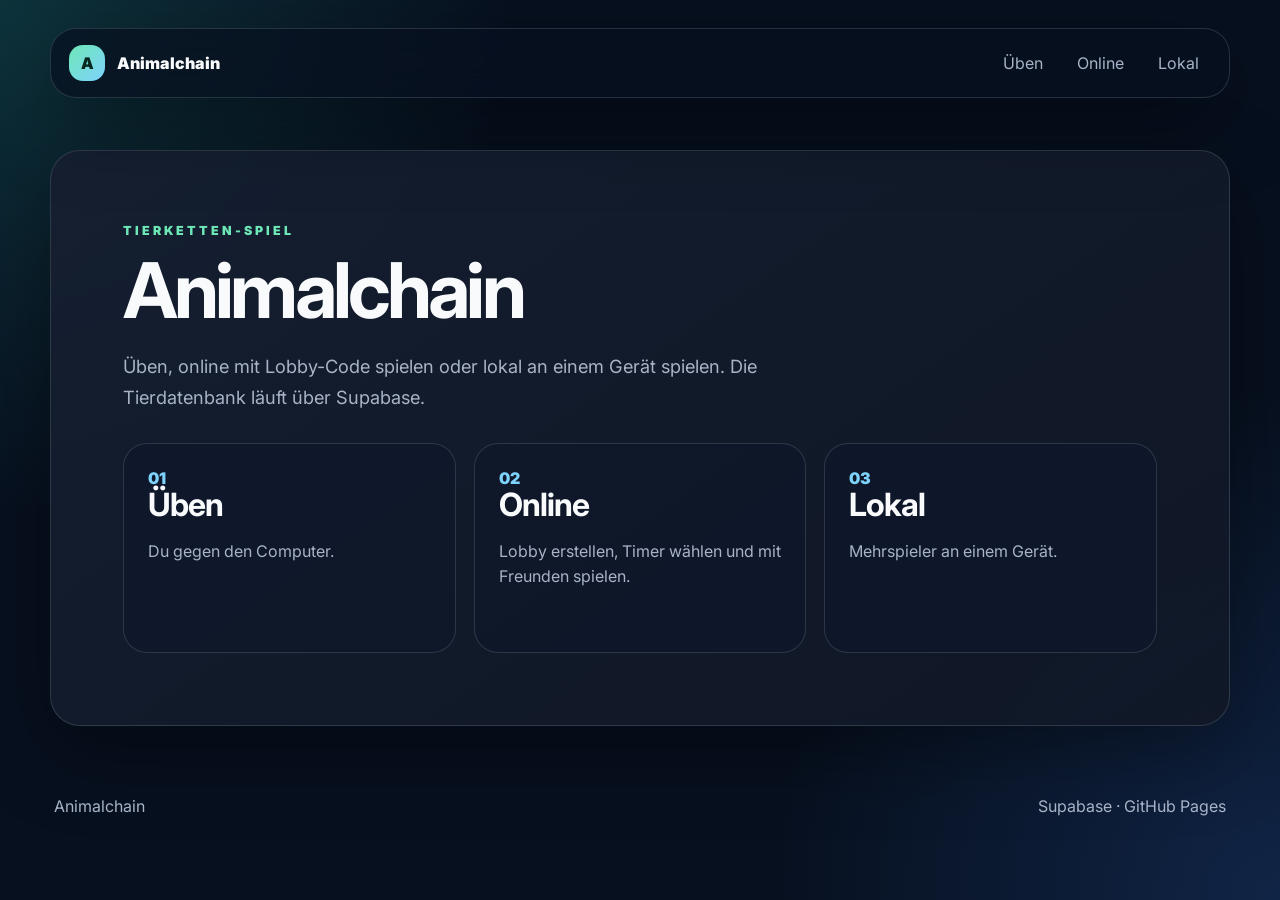
<file: index.html>
<!doctype html><html lang="de"><head><meta charset="utf-8"><meta name="viewport" content="width=device-width, initial-scale=1"><link rel="stylesheet" href="assets/styles.css"><link rel="icon" type="image/svg+xml" href="assets/favicon.svg"><title>Animalchain</title></head>
<body data-page="home"><div class="shell"><nav class="topbar"><a class="brand" href="index.html"><span class="brand-mark">A</span><span>Animalchain</span></a><div class="nav-links"><a href="practice.html">Üben</a><a href="online.html">Online</a><a href="local.html">Lokal</a></div></nav>
<main class="hero"><section class="hero-card"><p class="eyebrow">Tierketten-Spiel</p><h1>Animalchain</h1><p class="lead">Üben, online mit Lobby-Code spielen oder lokal an einem Gerät spielen. Die Tierdatenbank läuft über Supabase.</p>
<div class="card-grid"><a class="mode-card" href="practice.html"><span>01</span><h2>Üben</h2><p>Du gegen den Computer.</p></a><a class="mode-card" href="online.html"><span>02</span><h2>Online</h2><p>Lobby erstellen, Timer wählen und mit Freunden spielen.</p></a><a class="mode-card" href="local.html"><span>03</span><h2>Lokal</h2><p>Mehrspieler an einem Gerät.</p></a></div>
</section></main><footer class="footer"><span>Animalchain</span><span>Supabase · GitHub Pages</span></footer></div></body></html>
</file>
<file: assets/styles.css>
@import url("https://fonts.googleapis.com/css2?family=Inter:wght@400;600;700;900&display=swap");
:root{--bg:#07101f;--panel:rgba(22,31,49,.9);--panel2:rgba(17,24,39,.92);--border:rgba(148,163,184,.22);--text:#f8fafc;--muted:#a8b3c7;--accent:#7dd3fc;--accent2:#6ee7b7;--danger:#fb7185;--warning:#fbbf24;--success:#34d399;--shadow:0 26px 80px rgba(0,0,0,.36);font-family:Inter,system-ui,-apple-system,BlinkMacSystemFont,"Segoe UI",sans-serif}
*{box-sizing:border-box}body{min-height:100vh;margin:0;color:var(--text);background:radial-gradient(circle at top left,rgba(45,212,191,.18),transparent 32rem),radial-gradient(circle at bottom right,rgba(59,130,246,.18),transparent 32rem),var(--bg)}a{color:inherit;text-decoration:none}button,input,select{font:inherit}.shell{width:min(1180px,calc(100% - 32px));margin:0 auto;padding:28px 0}.topbar{display:flex;align-items:center;justify-content:space-between;gap:18px;padding:14px 18px;border:1px solid var(--border);border-radius:26px;background:rgba(7,16,31,.72);backdrop-filter:blur(16px);box-shadow:var(--shadow);position:sticky;top:12px;z-index:5}.brand{display:inline-flex;align-items:center;gap:12px;font-weight:900}.brand-mark{width:36px;height:36px;display:grid;place-items:center;border-radius:14px;background:linear-gradient(135deg,var(--accent2),var(--accent));color:#06281f}.nav-links{display:flex;gap:10px;color:var(--muted)}.nav-links a{padding:10px 12px;border-radius:12px}.nav-links a:hover{background:rgba(148,163,184,.12);color:var(--text)}.hero{padding:52px 0}.hero-card,.panel{border:1px solid var(--border);border-radius:30px;background:linear-gradient(145deg,var(--panel),var(--panel2));box-shadow:var(--shadow)}.hero-card{padding:clamp(28px,6vw,72px)}.eyebrow{margin:0 0 12px;color:var(--accent2);font-size:.78rem;font-weight:900;letter-spacing:.24em;text-transform:uppercase}h1,h2,h3{margin:0;line-height:1.08}h1{font-size:clamp(2.2rem,6vw,4.8rem);letter-spacing:-.05em}h2{font-size:clamp(1.45rem,3vw,2rem);letter-spacing:-.03em}.lead{max-width:720px;color:var(--muted);font-size:1.14rem;line-height:1.7}.card-grid{display:grid;grid-template-columns:repeat(3,minmax(0,1fr));gap:18px;margin-top:30px}.mode-card{min-height:210px;padding:24px;border:1px solid var(--border);border-radius:24px;background:rgba(15,23,42,.72);transition:transform .2s ease,border-color .2s ease}.mode-card:hover{transform:translateY(-4px);border-color:rgba(125,211,252,.55)}.mode-card span{color:var(--accent);font-weight:900}.mode-card p{color:var(--muted);line-height:1.6}.page-grid{display:grid;grid-template-columns:minmax(320px,440px) 1fr;gap:22px;align-items:start;padding:32px 0}.panel{padding:24px}.panel-heading{margin-bottom:24px}.compact{margin:18px 0 12px}.status-grid{display:grid;grid-template-columns:repeat(3,1fr);gap:14px;margin-bottom:20px}.stat{padding:18px;border:1px solid var(--border);border-radius:20px;background:rgba(15,23,42,.55)}.stat span{display:block;margin-bottom:12px;color:var(--muted)}.stat strong{font-size:1.55rem}.input-row{display:grid;grid-template-columns:1fr auto;gap:12px;margin:18px 0}.stack-form{display:grid;gap:12px;margin:12px 0}input,select{width:100%;padding:15px 16px;color:var(--text);background:rgba(15,23,42,.78);border:1px solid var(--border);border-radius:16px;outline:none}input:focus,select:focus{border-color:var(--accent)}.button{border:0;border-radius:16px;padding:14px 18px;font-weight:900;color:var(--text);background:rgba(148,163,184,.24);cursor:pointer}.button.primary{background:linear-gradient(135deg,var(--accent2),var(--accent));color:#06281f}.button.secondary{background:rgba(148,163,184,.22)}.button.ghost{background:transparent;border:1px solid var(--border)}.button.full{width:100%;margin-top:12px}.actions-row{display:flex;flex-wrap:wrap;gap:12px;margin:18px 0}.message{margin:18px 0 0;padding:14px 16px;border:1px solid var(--border);border-radius:16px;color:var(--muted);background:rgba(15,23,42,.45);line-height:1.5}.message.error{color:#fecdd3;border-color:rgba(251,113,133,.45)}.message.success{color:#bbf7d0;border-color:rgba(52,211,153,.45)}.message.warning{color:#fde68a;border-color:rgba(251,191,36,.45)}.hint,.small-meta{color:var(--muted)}.players-list{display:grid;gap:10px;margin-top:14px}.player-row{display:flex;align-items:center;justify-content:space-between;gap:14px;padding:14px;border:1px solid var(--border);border-radius:16px;background:rgba(15,23,42,.45)}.player-row.eliminated{opacity:.55}.meta{color:var(--muted);font-size:.9rem}.pill{padding:6px 10px;border-radius:999px;background:rgba(125,211,252,.16);color:var(--accent);font-weight:800}.pill.danger{color:#fecdd3;background:rgba(251,113,133,.14)}.pill.success{color:#bbf7d0;background:rgba(52,211,153,.14)}.ticket{margin-top:16px;padding:16px;border:1px dashed rgba(125,211,252,.55);border-radius:18px;background:rgba(125,211,252,.08);display:grid;gap:10px}.ticket strong{font-size:2rem;letter-spacing:.12em}.divider{height:1px;background:var(--border);margin:22px 0}.toggle-line{display:flex;justify-content:space-between;gap:18px;align-items:center;padding:14px;border:1px solid var(--border);border-radius:18px;background:rgba(15,23,42,.45)}.toggle-line small{display:block;color:var(--muted);margin-top:4px}.toggle-line input{width:auto;transform:scale(1.35)}.select-label{display:block;margin:14px 0 8px;color:var(--muted)}.turn-badge{padding:14px 16px;border-radius:16px;background:rgba(125,211,252,.12);color:#e0f2fe;font-weight:800}.two-columns{display:grid;grid-template-columns:.8fr 1fr;gap:18px;margin-top:22px}.footer{display:flex;justify-content:space-between;gap:16px;padding:18px 4px;color:var(--muted)}@media(max-width:860px){.page-grid,.card-grid,.two-columns{grid-template-columns:1fr}.status-grid{grid-template-columns:1fr}.input-row{grid-template-columns:1fr}.topbar{align-items:flex-start;flex-direction:column}.nav-links{flex-wrap:wrap}}

/* ===== Spielverlauf (Timeline) ===== */
.moves-list,.moves-timeline{list-style:none;margin:0;padding:6px 8px 6px 0;display:flex;flex-direction:column;gap:0}

.move-item{position:relative;display:grid;grid-template-columns:52px 1fr auto;align-items:center;gap:16px;padding:16px 18px;margin-bottom:12px;border:1px solid var(--border);border-radius:20px;background:linear-gradient(135deg,rgba(22,31,49,.7),rgba(15,23,42,.5));backdrop-filter:blur(8px);transition:all .25s cubic-bezier(.4,0,.2,1);animation:moveSlideIn .45s cubic-bezier(.16,1,.3,1);overflow:hidden}
.move-item::before{content:"";position:absolute;left:0;top:0;bottom:0;width:3px;background:linear-gradient(to bottom,var(--accent2),var(--accent));opacity:.35;transition:opacity .25s ease,width .25s ease}
.move-item:hover{transform:translateX(4px);border-color:rgba(125,211,252,.4);box-shadow:0 8px 24px rgba(0,0,0,.25)}
.move-item:hover::before{opacity:.8;width:4px}

.move-item.move-latest{border-color:rgba(110,231,183,.55);background:linear-gradient(135deg,rgba(110,231,183,.16),rgba(125,211,252,.08),rgba(15,23,42,.5));box-shadow:0 8px 32px rgba(110,231,183,.18),inset 0 1px 0 rgba(255,255,255,.06);animation:moveSlideIn .45s cubic-bezier(.16,1,.3,1),latestGlow 2.4s ease-in-out infinite}
.move-item.move-latest::before{opacity:1;width:4px;background:linear-gradient(to bottom,var(--accent2),var(--accent));box-shadow:0 0 12px rgba(110,231,183,.6)}

.move-item:not(:last-child)::after{content:"";position:absolute;left:32px;bottom:-12px;width:2px;height:12px;background:linear-gradient(to bottom,rgba(125,211,252,.35),transparent);z-index:0}

.move-avatar{position:relative;display:flex;align-items:center;justify-content:center;width:52px;height:52px;border-radius:50%;background:linear-gradient(135deg,var(--accent2),var(--accent));color:#06281f;font-weight:900;font-size:18px;letter-spacing:.5px;box-shadow:0 4px 16px rgba(125,211,252,.3),inset 0 1px 0 rgba(255,255,255,.25);text-transform:uppercase}
.move-avatar .move-number-badge{position:absolute;top:-4px;right:-4px;display:flex;align-items:center;justify-content:center;min-width:22px;height:22px;padding:0 6px;border-radius:11px;background:var(--bg);color:var(--accent);border:1.5px solid var(--accent);font-size:11px;font-weight:900;box-shadow:0 2px 6px rgba(0,0,0,.35)}
.move-item.move-latest .move-avatar{background:linear-gradient(135deg,#fff,var(--accent2));box-shadow:0 6px 22px rgba(110,231,183,.45),inset 0 1px 0 rgba(255,255,255,.4)}
.move-item.move-latest .move-avatar .move-number-badge{background:var(--accent2);color:#06281f;border-color:var(--accent2)}

.move-content{display:flex;flex-direction:column;gap:6px;min-width:0}
.move-animal{font-size:1.15rem;font-weight:800;color:var(--text);letter-spacing:.2px;word-break:break-word;line-height:1.25}
.move-animal .letter-highlight{display:inline-block;padding:2px 8px;margin:0 1px;background:rgba(125,211,252,.18);color:var(--accent);border-radius:7px;font-weight:900;border:1px solid rgba(125,211,252,.25)}
.move-item.move-latest .move-animal .letter-highlight{background:rgba(110,231,183,.22);color:var(--accent2);border-color:rgba(110,231,183,.4)}

.move-player{display:flex;align-items:center;gap:8px;font-size:.85rem;color:var(--muted);font-weight:600}
.move-player-icon{display:inline-flex;align-items:center;justify-content:center;width:18px;height:18px;border-radius:50%;background:rgba(148,163,184,.2);font-size:10px}

.move-meta{display:flex;flex-direction:column;align-items:flex-end;gap:6px}
.move-time{font-size:.72rem;color:var(--muted);opacity:.85;font-variant-numeric:tabular-nums;white-space:nowrap;padding:4px 10px;border-radius:999px;background:rgba(15,23,42,.6);border:1px solid var(--border);font-weight:700;letter-spacing:.3px}
.move-latest-tag{font-size:.65rem;font-weight:900;letter-spacing:.12em;text-transform:uppercase;padding:3px 8px;border-radius:999px;background:linear-gradient(135deg,var(--accent2),var(--accent));color:#06281f;box-shadow:0 2px 8px rgba(110,231,183,.4)}

.moves-empty{display:flex;flex-direction:column;align-items:center;gap:12px;padding:42px 20px;color:var(--muted);text-align:center;border:1.5px dashed var(--border);border-radius:22px;background:rgba(15,23,42,.3);list-style:none}
.moves-empty-icon{font-size:42px;opacity:.55;filter:drop-shadow(0 4px 12px rgba(125,211,252,.2))}
.moves-empty-text{font-size:.95rem;line-height:1.5}

/* ===== Verlauf: "Mehr anzeigen"-Button ===== */
.move-item.move-hidden{display:none}
.move-item.move-hidden.move-revealed{display:grid;animation:moveReveal .4s cubic-bezier(.16,1,.3,1)}

.moves-toggle{display:flex;align-items:center;justify-content:center;gap:8px;width:100%;margin:4px 0 10px;padding:12px 16px;border:1px dashed var(--border);border-radius:16px;background:rgba(15,23,42,.4);color:var(--muted);font-family:inherit;font-size:.88rem;font-weight:700;letter-spacing:.3px;cursor:pointer;transition:all .25s ease}
.moves-toggle:hover{border-color:rgba(125,211,252,.5);border-style:solid;background:rgba(125,211,252,.08);color:var(--accent);transform:translateY(-1px)}
.moves-toggle .toggle-chevron{display:inline-block;transition:transform .3s ease;font-size:.9rem}
.moves-toggle.is-open .toggle-chevron{transform:rotate(180deg)}
.moves-toggle .toggle-count{display:inline-flex;align-items:center;justify-content:center;min-width:22px;height:22px;padding:0 7px;border-radius:11px;background:rgba(125,211,252,.18);color:var(--accent);font-size:.72rem;font-weight:900}

/* ===== Einklappbare Panels ===== */
.collapsible{position:relative;transition:max-height .4s cubic-bezier(.4,0,.2,1),opacity .35s ease,margin .35s ease,padding .35s ease,border-color .35s ease}
.collapsible.is-collapsed{max-height:0;min-height:0;margin:0;padding:0;border:0;opacity:0;overflow:hidden;pointer-events:none;visibility:hidden}
.collapsible-toggle{position:absolute;top:18px;right:18px;display:inline-flex;align-items:center;gap:6px;padding:6px 12px;border:1px solid var(--border);border-radius:999px;background:rgba(15,23,42,.6);color:var(--muted);font-family:inherit;font-size:.7rem;font-weight:800;letter-spacing:.4px;text-transform:uppercase;cursor:pointer;transition:all .2s ease;z-index:5}
.collapsible-toggle:hover{border-color:rgba(125,211,252,.5);color:var(--accent);background:rgba(125,211,252,.1)}
.collapsible-toggle .toggle-arrow{display:inline-block;font-size:.75rem;transition:transform .3s ease}

/* "Wieder einblenden"-Buttons über der Seite */
.restore-bar{display:flex;flex-wrap:wrap;gap:10px;margin:0 0 18px;padding:0;list-style:none}
.restore-bar:empty{display:none}
.restore-button{display:inline-flex;align-items:center;gap:8px;padding:9px 16px;border:1px dashed var(--border);border-radius:999px;background:rgba(15,23,42,.5);color:var(--muted);font-family:inherit;font-size:.8rem;font-weight:700;letter-spacing:.3px;cursor:pointer;transition:all .2s ease}
.restore-button:hover{border-color:rgba(125,211,252,.5);border-style:solid;background:rgba(125,211,252,.1);color:var(--accent);transform:translateY(-1px)}
.restore-button::before{content:"+";display:inline-block;font-size:1.1rem;font-weight:900;line-height:.8;color:var(--accent2)}

/* Page-Grid passt sich an wenn linkes Panel eingeklappt ist */
.page-grid.no-sidebar{grid-template-columns:1fr}

@keyframes moveSlideIn{
  from{opacity:0;transform:translateY(-12px) scale(.96)}
  to{opacity:1;transform:translateY(0) scale(1)}
}
@keyframes latestGlow{
  0%,100%{box-shadow:0 8px 32px rgba(110,231,183,.18),inset 0 1px 0 rgba(255,255,255,.06)}
  50%{box-shadow:0 8px 36px rgba(110,231,183,.32),inset 0 1px 0 rgba(255,255,255,.1)}
}
@keyframes moveReveal{
  from{opacity:0;transform:translateY(-8px) scale(.97)}
  to{opacity:1;transform:translateY(0) scale(1)}
}

@media(max-width:860px){
  .move-item{grid-template-columns:44px 1fr;gap:12px;padding:14px;border-radius:18px}
  .move-meta{grid-column:1/-1;flex-direction:row;justify-content:flex-start;margin-top:2px}
  .move-avatar{width:44px;height:44px;font-size:15px}
  .move-avatar .move-number-badge{min-width:20px;height:20px;font-size:10px}
  .move-animal{font-size:1.05rem}
  .move-item:not(:last-child)::after{left:28px}
}
</file>
